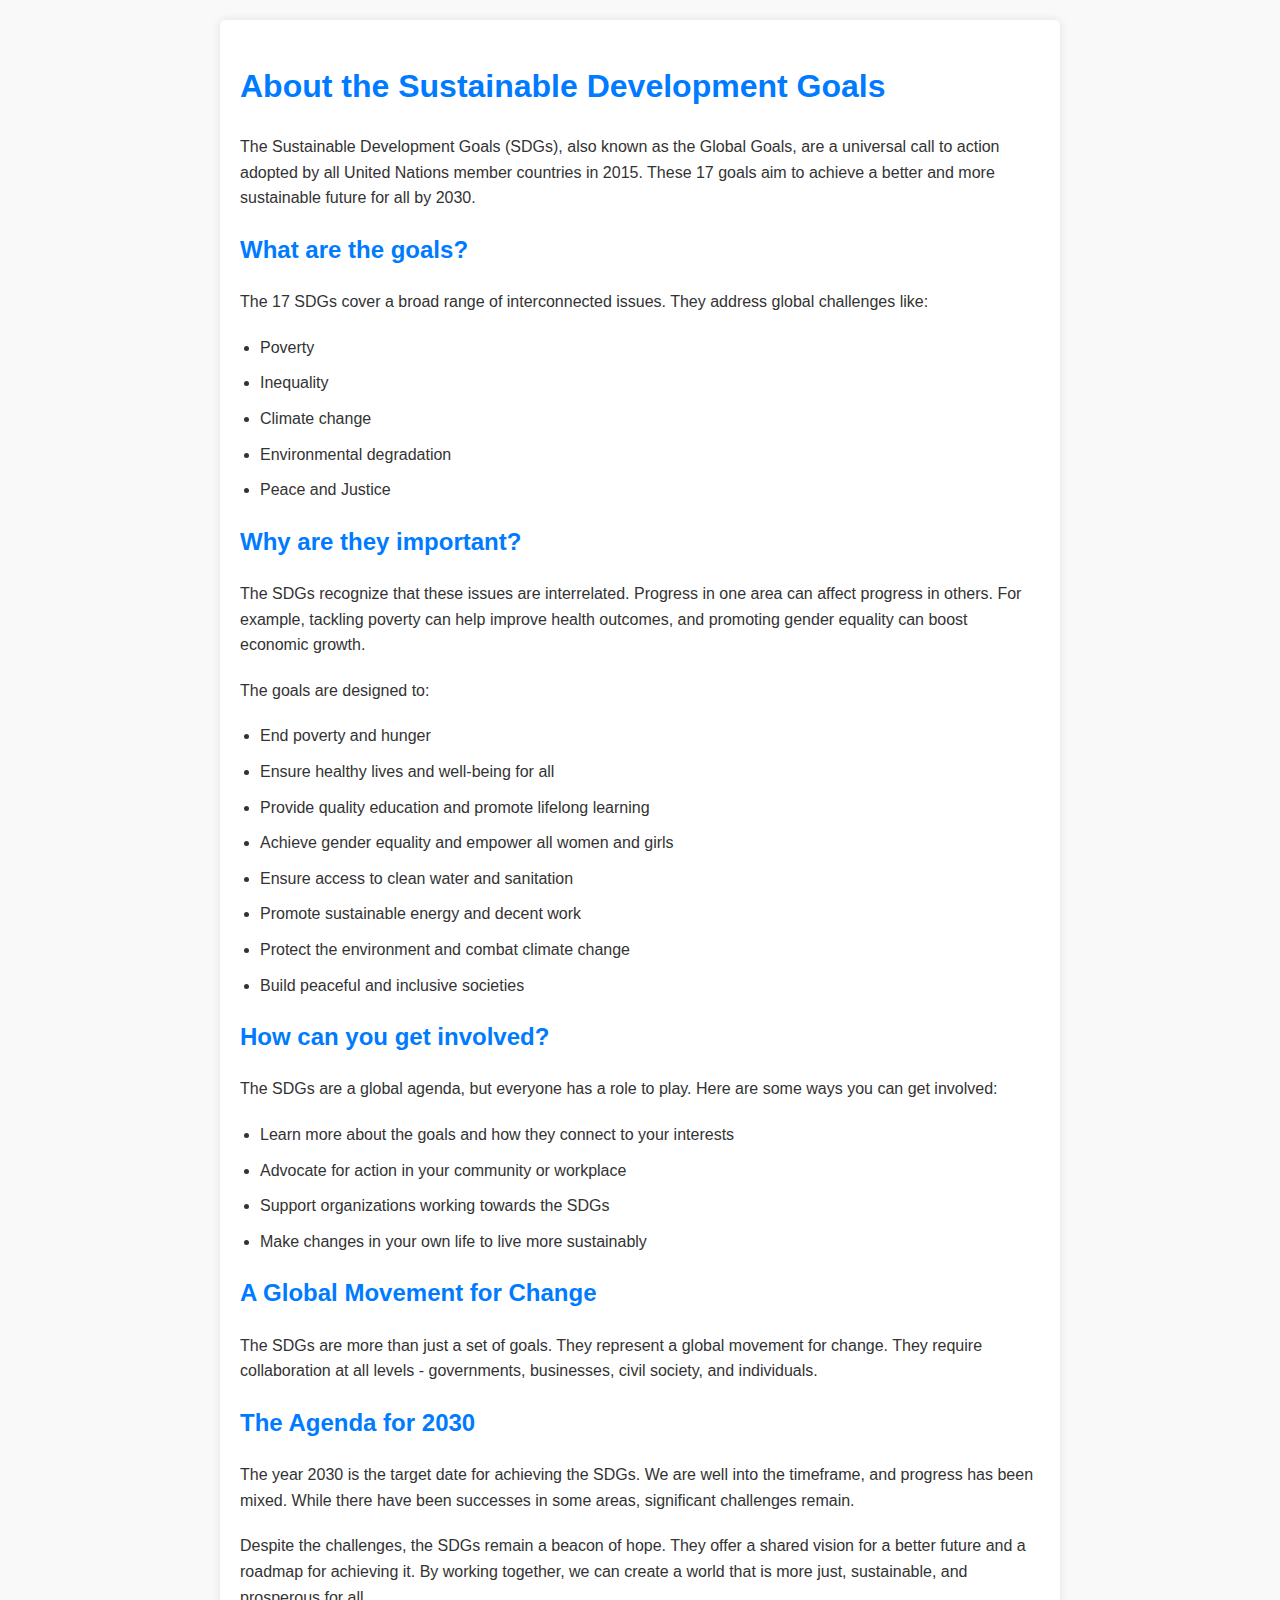
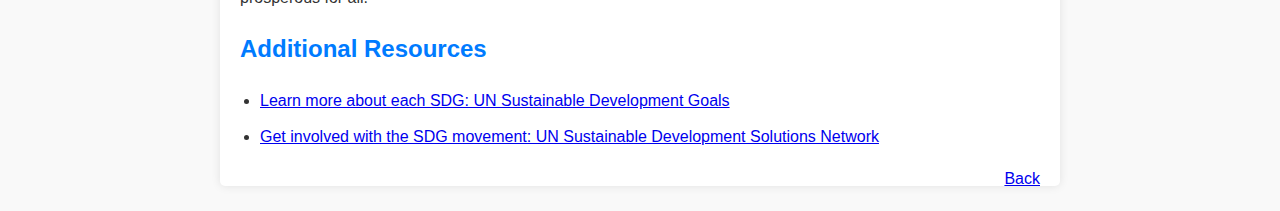
<file: topic.html>
<!DOCTYPE html>
<html lang="en">

<head>
  <meta charset="UTF-8">
  <meta http-equiv="X-UA-Compatible" content="IE=edge">
  <meta name="viewport" content="width=device-width, initial-scale=1.0">

  <!-- 
    - primary meta tags
  -->
  <title>About the Sustainable Development Goals</title>


  <!-- 
    - favicon
  -->
  <link rel="shortcut icon" href="./sdg.png" type="image/svg+xml">

  <!-- 
    - custom css link
  -->
    <style>
        body {
            font-family: Arial, sans-serif;
            line-height: 1.6;
            margin: 0;
            padding: 0;
            background-color: #f9f9f9;
            color: #333;
        }

        .container {
            max-width: 800px;
            margin: 20px auto;
            padding: 20px;
            background-color: #fff;
            box-shadow: 0 0 10px rgba(0, 0, 0, 0.1);
            border-radius: 5px;
        }

        h1, h2 {
            color: #007bff;
        }

        h2 {
            margin-top: 20px;
        }

        p {
            margin-bottom: 20px;
        }

        ul {
            padding-left: 20px;
        }

        ul li {
            margin-bottom: 10px;
        }
    </style>

  <!-- 
    - google font link
  -->
  <link rel="preconnect" href="https://fonts.googleapis.com">
  <link rel="preconnect" href="https://fonts.gstatic.com" crossorigin>
  <link href="https://fonts.googleapis.com/css2?family=Roboto:wght@400;500;700&display=swap" rel="stylesheet">

  <!-- 
    - preload images
  -->
  <link rel="preload" as="image" href="./assets/images/hero-banner.png">

</head>
<body>
    <div class="container">
        <h1>About the Sustainable Development Goals</h1>
        <p>The Sustainable Development Goals (SDGs), also known as the Global Goals, are a universal call to action adopted by all United Nations member countries in 2015. These 17 goals aim to achieve a better and more sustainable future for all by 2030.</p>

        <h2>What are the goals?</h2>
        <p>The 17 SDGs cover a broad range of interconnected issues. They address global challenges like:</p>
        <ul>
            <li>Poverty</li>
            <li>Inequality</li>
            <li>Climate change</li>
            <li>Environmental degradation</li>
            <li>Peace and Justice</li>
        </ul>

        <h2>Why are they important?</h2>
        <p>The SDGs recognize that these issues are interrelated. Progress in one area can affect progress in others. For example, tackling poverty can help improve health outcomes, and promoting gender equality can boost economic growth.</p>

        <p>The goals are designed to:</p>
        <ul>
            <li>End poverty and hunger</li>
            <li>Ensure healthy lives and well-being for all</li>
            <li>Provide quality education and promote lifelong learning</li>
            <li>Achieve gender equality and empower all women and girls</li>
            <li>Ensure access to clean water and sanitation</li>
            <li>Promote sustainable energy and decent work</li>
            <li>Protect the environment and combat climate change</li>
            <li>Build peaceful and inclusive societies</li>
        </ul>

        <h2>How can you get involved?</h2>
        <p>The SDGs are a global agenda, but everyone has a role to play. Here are some ways you can get involved:</p>
        <ul>
            <li>Learn more about the goals and how they connect to your interests</li>
            <li>Advocate for action in your community or workplace</li>
            <li>Support organizations working towards the SDGs</li>
            <li>Make changes in your own life to live more sustainably</li>
        </ul>

        <h2>A Global Movement for Change</h2>
        <p>The SDGs are more than just a set of goals. They represent a global movement for change. They require collaboration at all levels - governments, businesses, civil society, and individuals.</p>

        <h2>The Agenda for 2030</h2>
        <p>The year 2030 is the target date for achieving the SDGs. We are well into the timeframe, and progress has been mixed. While there have been successes in some areas, significant challenges remain.</p>

        <p>Despite the challenges, the SDGs remain a beacon of hope. They offer a shared vision for a better future and a roadmap for achieving it. By working together, we can create a world that is more just, sustainable, and prosperous for all.</p>

        <h2>Additional Resources</h2>
        <ul>
            <li><a href="https://sdgs.un.org/goals">Learn more about each SDG: UN Sustainable Development Goals</a></li>
            <li><a href="https://www.unsdsn.org/">Get involved with the SDG movement: UN Sustainable Development Solutions Network</a></li>
        </ul>

        <a href="javascript:history.back()" style=" margin-bottom: 20px; float: right;">Back</a>

    </div>
</body>
</html>
</file>
